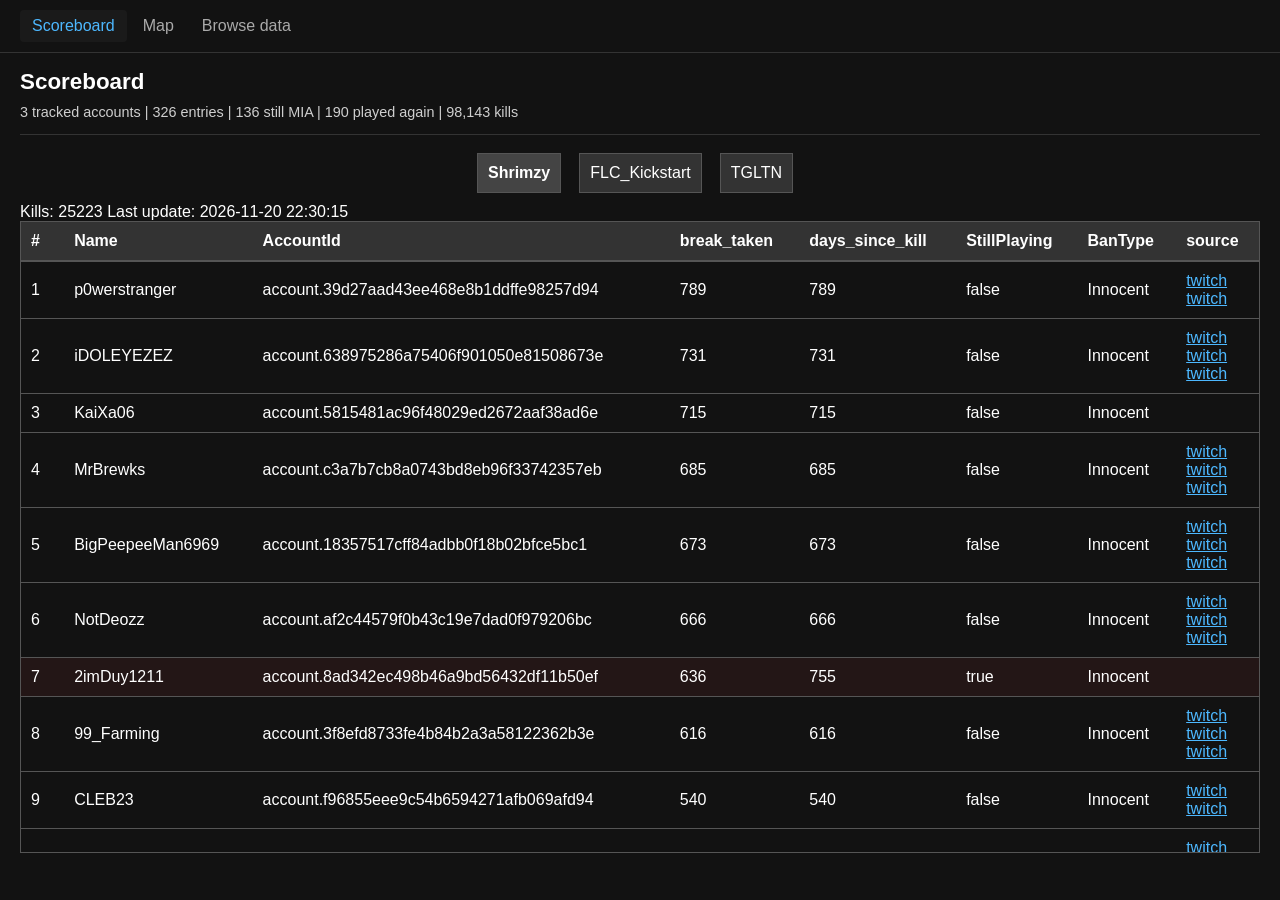
<file: index.html>
<!DOCTYPE html>
<html lang="en">
<head>
    <meta charset="UTF-8">
    <meta name="viewport" content="width=device-width, initial-scale=1.0">
    <title>Scoreboard</title>
    <link rel="stylesheet" href="style.css">
</head>
<body>

    <nav class="top-nav">
        <span class="top-nav-link active">Scoreboard</span>
        <a class="top-nav-link" href="map.html">Map</a>
        <a class="top-nav-link" href="map.html#browse">Browse data</a>
    </nav>

    <header class="app-header">
        <div>
            <h1>Scoreboard</h1>
            <div id="summary-container" class="summary-container"></div>
        </div>
    </header>
    <div id="tabs-container"></div>
    <div id="info-container"></div>
    <div id="content-container"></div>
    

    <script src="script.js"></script>
</body>
</html>
</file>
<file: style.css>
/* Dark Mode Styles */
body {
    font-family: Arial, sans-serif;
    padding: 20px;
    background-color: #121212;
    color: #ffffff;
    margin: 0;
}

a {
    color: #4db8ff;
    text-decoration: underline;
}

.top-nav {
    display: flex;
    align-items: center;
    gap: 4px;
    margin: -20px -20px 16px;
    padding: 10px 20px;
    border-bottom: 1px solid #333;
    background: #121212;
}

.top-nav-link {
    display: inline-block;
    color: #aaaaaa;
    font-size: 13px;
    font-weight: 600;
    text-decoration: none;
    background: none;
    border: none;
    border-radius: 4px;
    padding: 7px 12px;
    font: inherit;
    cursor: pointer;
}

.top-nav-link:hover {
    color: #ffffff;
    background: #1a1a1a;
}

.top-nav-link.active {
    color: #4db8ff;
    background: #1a1a1a;
    cursor: default;
}

.app-header {
    align-items: end;
    border-bottom: 1px solid #333;
    display: flex;
    gap: 24px;
    justify-content: space-between;
    margin-bottom: 8px;
    padding-bottom: 14px;
}

.app-header h1 {
    font-size: 1.4rem;
    line-height: 1.2;
    margin: 0 0 8px;
}

.summary-container {
    color: #cfcfcf;
    display: flex;
    flex-wrap: wrap;
    gap: 14px;
    font-size: 0.9rem;
}

.tabs {
    display: flex;
    margin-bottom: 20px;
}

.tab {
    display: flex;
    padding: 10px;
    margin-right: 10px;
    background-color: #333;
    border: 1px solid #555;
    color: #ffffff;
    cursor: pointer;
}

.tab.active {
    background-color: #444;
    font-weight: bold;
}

#tabs-container {
    display: flex;
    justify-content: center;
    padding: 10px;
    flex-wrap: wrap;
    gap: 8px;
}

.table-wrapper {
    max-height: 70vh; /* Adjust the height as needed */
    overflow-y: auto;
    margin-bottom: 20px;
    border: 1px solid #555;
}

.telemetry-wrapper {
    margin-bottom: 20px;
    border: 1px solid #555;
    padding: 10px;
}

table {
    width: 100%;
    border-collapse: collapse;
}

th, td {
    padding: 10px;
    text-align: left;
    border-bottom: 1px solid #555;
}

th {
    background-color: #333;
    color: #ffffff;
    position: sticky;
    top: 0;
    z-index: 1;
    border-bottom: 2px solid #555;
}

.row-highlight {
    background-color: #231616;
    color: white;
}

.sql-table {
    table-layout: fixed;
    width: 100%;
    border-collapse: collapse;
}

.sql-table th, .sql-table td {
    padding: 8px;
    text-align: left;
    border: 1px solid #333;
    font-size: 0.85em;
    word-wrap: break-word;
    overflow-wrap: anywhere;
    word-break: break-all;
    white-space: normal;
}

.sql-table th {
    background-color: #1a1a1a;
    color: #00aaff;
    font-weight: bold;
}

.sql-table tr.selected {
    background-color: #3e3e3e !important;
}

.sql-table tbody tr:hover {
    background-color: #252525;
}

.column-selector-wrapper {
    overflow-x: auto;
    background: #1a1a1a;
    border-radius: 8px;
    border: 1px solid #333;
    padding: 10px;
    margin-bottom: 15px;
}

.column-selector-table {
    border-collapse: collapse;
    font-size: 0.8em;
    width: max-content;
    min-width: 100%;
}

.column-selector-table th, .column-selector-table td {
    padding: 2px 6px;
    border: 1px solid #333;
    text-align: center;
    white-space: nowrap;
}

.column-selector-table th {
    background: #252525;
    color: #00aaff;
    position: sticky;
    top: 0;
}

.column-selector-table td.category-label {
    background: #252525;
    color: #fff;
    font-weight: bold;
    text-align: left;
    position: sticky;
    left: 0;
    z-index: 2;
}

.other-cols-group {
    display: flex;
    flex-wrap: wrap;
    gap: 10px;
    margin-top: 15px;
    padding-top: 10px;
    border-top: 1px solid #333;
}

.pagination-btn {
    background: #0066ff;
    color: white;
    border: none;
    padding: 10px 20px;
    border-radius: 6px;
    cursor: pointer;
    font-size: 1em;
    min-width: 140px;
    transition: all 0.2s ease;
}

.pagination-btn:hover {
    background: #3388ff;
    transform: translateY(-1px);
}

.pagination-btn:active {
    background: #0052cc;
}

@media (max-width: 700px) {
    body {
        padding: 12px;
    }

    .app-header {
        align-items: stretch;
        display: grid;
    }

}
</file>
